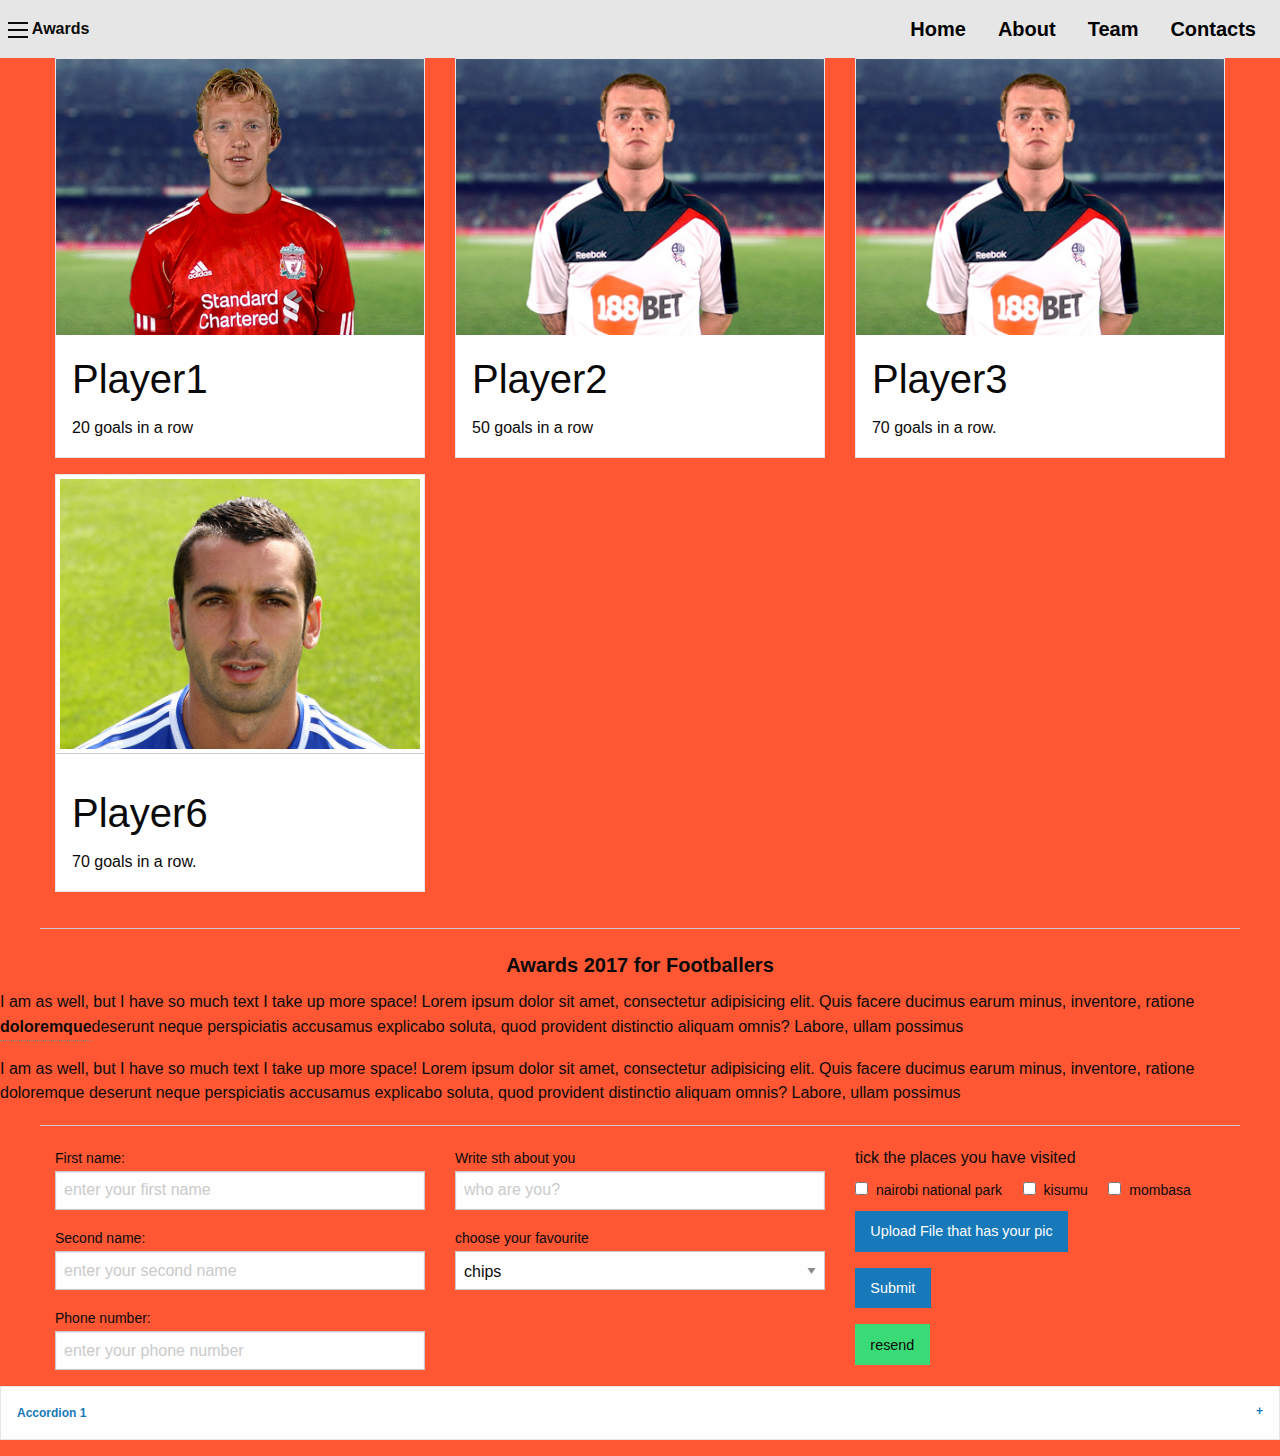
<file: index.html>
<!doctype html>
<html class="no-js" lang="en" dir="ltr">

<head>
  <meta charset="utf-8">
  <meta http-equiv="x-ua-compatible" content="ie=edge">
  <meta name="viewport" content="width=device-width, initial-scale=1.0">
  <title>AwardsFoundation</title>
  <link rel="stylesheet" href="css/foundation.css">
  <link rel="stylesheet" href="css/app.css">
</head>

<body>
  <div class="top-bar">
    <div class="title-bar-title">
      <span data-responsive-toggle="responsive-menu" data-hide-for="medium">
  <button class="menu-icon dark" type="button" data-toggle></button>
</span><strong>Awards</strong>

    </div>

    <div id="responsive-menu">
      <div class="top-bar-left">
        <ul class="dropdown vertical medium-horizontal menu" data-responsive-menu data-magellan>
          <li>
            <a href="#">Home</a>
            <ul class="menu vertical">
              <li><a href="#">About</a></li>
              <li><a href="#">Contacts</a></li>
              <li><a href="#">Team</a></li>
            </ul>
          </li>
          <li><a href="#">About</a></li>
          <li><a href="#">Team</a></li>
          <li><a href="#">Contacts</a></li>
        </ul>
      </div>
    </div>
  </div>
  <div class="section" id="Home">
    <div class="grid-container" data-equalizer data-equalize-by-row="true">
      <div class="grid-x grid-padding-x small-up-2 medium-up-3">
        <div class="cell" data-equalizer-watch>
          <div class="card">
            <img src="img\Dirk Kuijt.jpg">
            <div class="card-section">
              <h2>Player1</h2>
              <p>20 goals in a row</p>
            </div>
          </div>
        </div>
        <div class="cell" data-equalizer-watch>
          <div class="card">
            <img src="img\Mark-Connolly-Bolton-Wanderers-Profile_2652091.jpg">
            <div class="card-section">
              <h2>Player2</h2>
              <p>50 goals in a row</p>
            </div>
          </div>
        </div>
        <div class="cell" data-equalizer-watch>
          <div class="card">
            <img src="img\Mark-Connolly-Bolton-Wanderers-Profile_2652091.jpg">
            <div class="card-section">
              <h2>Player3</h2>
              <p>70 goals in a row.</p>
            </div>
          </div>
        </div>
        <div class="cell" data-equalizer-watch>
          <div class="card">
            <img class="thumbnail" src="img\Tom-Williams-on-loan-at-Colchester-from-Brist_2538690.jpg" alt="winner4">
            <div class="card-section">
              <h2>Player6</h2>
              <p>70 goals in a row.</p>
            </div>
          </div>
        </div>

      </div>
    </div>
  </div>
  <hr>
  <div class="section" id="About">
    <div class="row">
      <h1 class="lead">Awards 2017 for Footballers</h1>
      <div class="column">
        <p>I am as well, but I have so much text I take up more space! Lorem ipsum dolor sit amet, consectetur adipisicing elit. Quis facere ducimus earum minus, inventore, ratione <span data-tooltip aria-haspopup="true" class="has-tip" data-disable-hover="false"
            tabindex="1" title="Fancy word for a beetle.">doloremque
    </span>deserunt neque perspiciatis accusamus explicabo soluta, quod provident distinctio aliquam omnis? Labore, ullam possimus</p>
      </div>
      <div class="column">
        I am as well, but I have so much text I take up more space! Lorem ipsum dolor sit amet, consectetur adipisicing elit. Quis facere ducimus earum minus, inventore, ratione doloremque deserunt neque perspiciatis accusamus explicabo soluta, quod provident
        distinctio aliquam omnis? Labore, ullam possimus
      </div>
    </div>
  </div>
  <hr>
  <div class="section" id="Team">
    <div class="form" data-abide novalidate>
      <form>
        <div class="grid-container">
          <div class="grid-x grid-padding-x">
            <div class="medium-4 cell">
              <label>First name:
          <input type="text" placeholder="enter your first name" required>
        </label>
              <label>Second name:
          <input type="text" placeholder="enter your second name" required>
        </label>
              <label>Phone number:
          <input type="number" placeholder="enter your phone number" id="number" aria-describedby="number" required pattern="number">
          <span class="form-error">
          fill this chapchap
        </span>
        </label>
            </div>
            <div class="medium-4 cell">
              <label>Write sth about you
          <input type="text" placeholder="who are you?">
        </label>
              <label>choose your favourite
              <select>
                <option value="1">chips</option>
                <option value="2">githeri</option>
                <option value="3">apple</option>
                <option value="4">peanuts</option>
              </select>
          </label>
            </div>
            <div class="medium-4 cell">
              <fieldset>
                <legend>tick the places you have visited</legend>
                <input id="checkbox1" type="checkbox"><label for="checkbox1">nairobi national park</label>
                <input id="checkbox2" type="checkbox"><label for="checkbox2">kisumu</label>
                <input id="checkbox3" type="checkbox"><label for="checkbox3">mombasa</label>
              </fieldset>
              <label for="FileUpload" class="button">Upload File that has your pic</label>
              <input type="file" id="FileUpload" class="show-for-sr">
              <fieldset>
                <button class="button" type="submit" value="Submit">Submit</button>
              </fieldset>
              <button type="button" class="success button">resend</button>
            </div>
          </div>
        </div>
      </form>

    </div>
  </div>
  <div class="section">
    <ul class="accordion" data-accordion>
      <li class="accordion-item" data-accordion-item>
        <a href="#" class="accordion-title">Accordion 1</a>
        <div class="accordion-content" data-tab-content>
          <p>Please give me your e-mail address.</p>
        </div>
      </li>
    </ul>


  </div>

</body>


</html>
</file>
<file: css/app.css>
body{
  background-color: #FF5733;
}
a{
  color:black;
  font-size: 20px;
  font-weight: bold;
}
@import 'foundation';
h1{
  text-align: center;
  font-weight: bold;
}
</file>
